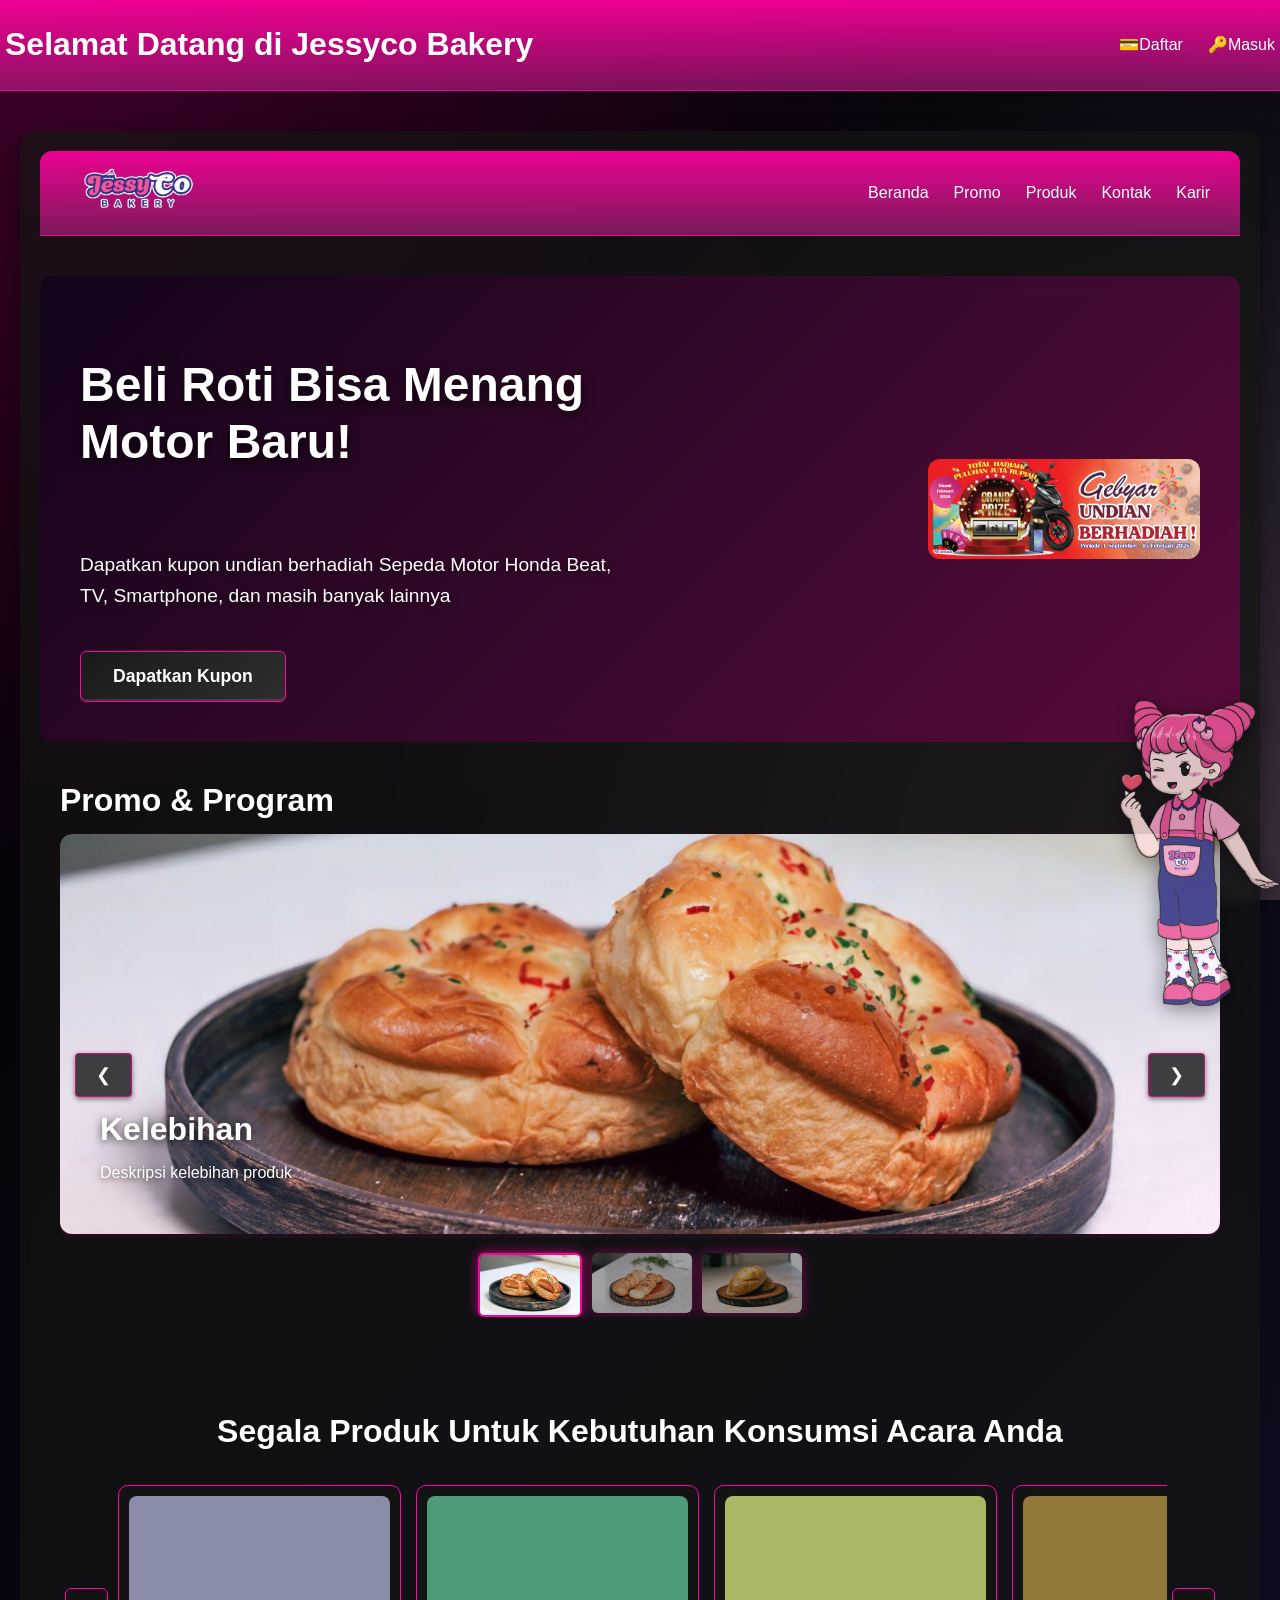
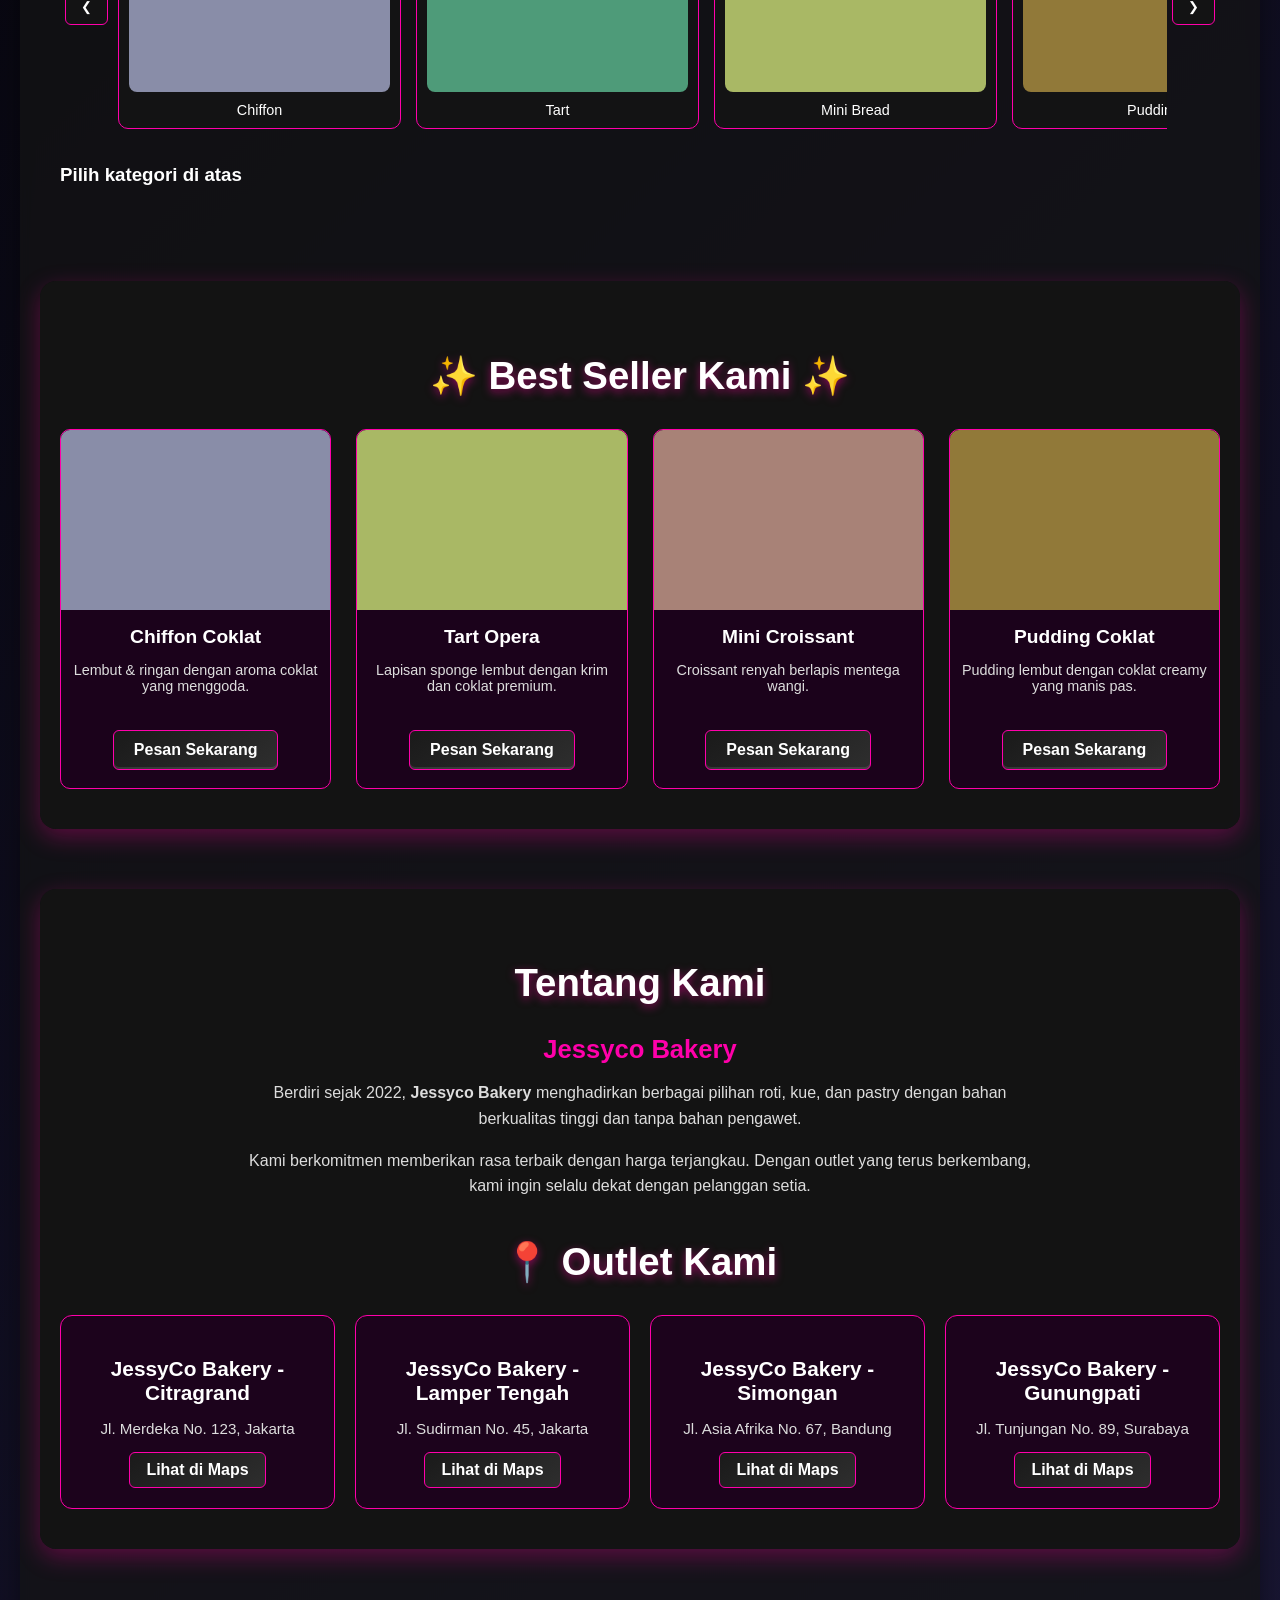
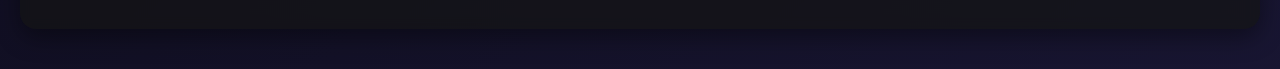
<file: index.html>
<!DOCTYPE html>
<html lang="id">
<head>
  <meta charset="UTF-8">
  <meta name="viewport" content="width=device-width, initial-scale=1.0">
  <title>Jessyco Bakery | Toko Roti No.1 di Semarang</title>
  <meta name="description" content="Jessyco Bakery menjual roti, kue, tart, dan snack segar. Dapatkan promo menarik dan kesempatan memenangkan hadiah motor baru.">
  <meta property="og:title" content="Jessyco Bakery | Roti & Kue Segar">
  <meta property="og:description" content="Beli roti bisa menang motor baru! Cek promo terbaru di Jessyco Bakery.">
  <meta property="og:image" content="https://jessycobakery.com/img/logo.png">
  <link rel="stylesheet" href="indexstyles.css">
  <script src="index.js" defer></script>
</head>
<body>
    <!-- welomce dan login -->
  <div class="welcomebar">
    <h1>Selamat Datang di Jessyco Bakery</h1>
    <ul class="login" id="login">
      <li><a href="#">💳Daftar</a></li>
      <li><a href="#">🔑Masuk</a></li>
    </ul>
  </div>

  <!-- Navbar -->
  <div class="main-container">
      <!-- Navbar -->
  <nav class="navbar">
    <div class="logo"><img src="logo.png" alt="Logo Jessyco Bakery"></div>
    <button class="navitoggle" onclick="toggleMenu()">☰</button>
    <ul class="menu" id="menu">
      <li><a href="index.html">Beranda</a></li>
      <li><a href="#">Promo</a></li>
      <li><a href="produk.html">Produk</a></li>
      <li><a href="#">Kontak</a></li>
      <li><a href="#">Karir</a></li>
    </ul>
  </nav>
      <!-- Hero Section -->
      <section class="hero">
        
      <!-- Background overlay -->
        <div class="hero-overlay"></div>

        <div class="hero-content">
        <!-- Teks Hero -->
            <div class="herotexts">
                <h1 class="judulhero">Beli Roti Bisa Menang Motor Baru!</h1>
                <p class="deskripsihero">
                Dapatkan kupon undian berhadiah Sepeda Motor Honda Beat,<br>
                TV, Smartphone, dan masih banyak lainnya
                </p>
          <button class="steam-button">Dapatkan Kupon</button>
        </div>

        <!-- Video Lokal -->
        <div class="heromedia">
          <video class="hero-video" autoplay muted loop playsinline poster="herobg.png" aria-hidden="true">
            <source src="hero video.mp4" type="video/mp4">
            Browser kamu tidak mendukung video.
          </video>
        </div>
      </div>
      </section>
          <!--
          <div class="heromedia">
            <blockquote class="instagram-media"
              data-instgrm-permalink="https://www.instagram.com/reel/DOp31PXEgkK/?igsh=MTlpdTNzMHVnY2tjbw=="
              data-instgrm-version="14"
              style="max-width: 540px; min-width: 325px; margin:auto;">
            </blockquote>
            <script async src="//www.instagram.com/embed.js"></script>
          </div>
      -->
      
      </section>

        <!-- Slider Versi 2: Blur + Pink Glow -->
        <section class="slider-section">
        <div class="slider-wrapper">
          <h2 class="slider-title">Promo & Program</h2>

          <div class="slider-container">
            <div class="slider">
              <div class="slide">
                <img src="slide1.png" alt="Kelebihan">
                <div class="slide-text">
                  <h2>Kelebihan</h2>
                  <p>Deskripsi kelebihan produk</p>
                </div>
              </div>
              <div class="slide">
                <img src="slide2.png" alt="Promo">
                <div class="slide-text">
                  <h2>Promo</h2>
                  <p>Deskripsi promo terbaru</p>
                </div>
              </div>
              <div class="slide">
                <img src="slide3.png" alt="Produk Baru">
                <div class="slide-text">
                  <h2>Produk Baru</h2>
                  <p>Deskripsi produk terbaru</p>
                </div>
              </div>
            </div>

            <!-- Tombol navigasi -->
            <button class="prev">&#10094;</button>
            <button class="next">&#10095;</button>

            <!-- Thumbnails -->
            <div class="thumbnails">
              <img class="thumb active" src="slide1.png" alt="">
              <img class="thumb" src="slide2.png" alt="">
              <img class="thumb" src="slide3.png" alt="">
            </div>
          </div>
        </div>
      </section>


      <section class="category-section">
        <h2>Segala Produk Untuk Kebutuhan Konsumsi Acara Anda</h2>
        
        <!-- Carousel Kategori -->
        <div class="category-carousel">
          <button class="cat-prev">&#10094;</button>
          <div class="category-track">
            <div class="category-card" data-category="chiffon">
              <img src="img/chiffon.jpg" alt="Chiffon">
              <p>Chiffon</p>
            </div>
            <div class="category-card" data-category="tart">
              <img src="img/tart.jpg" alt="Tart">
              <p>Tart</p>
            </div>
            <div class="category-card" data-category="mini-bread">
              <img src="img/mini-bread.jpg" alt="Mini Bread">
              <p>Mini Bread</p>
            </div>
            <div class="category-card" data-category="pudding">
              <img src="img/pudding.jpg" alt="Pudding">
              <p>Pudding</p>
            </div>
            <div class="category-card" data-category="pastry">
              <img src="img/pastry.jpg" alt="Pastry">
              <p>Pastry</p>
            </div>
            <div class="category-card" data-category="cookies">
              <img src="img/cookies.jpg" alt="Cookies">
              <p>Cookies</p>
            </div>
            <div class="category-card" data-category="snack-box">
              <img src="img/snack-box.jpg" alt="Snack Box">
              <p>Snack Box</p>
            </div>
            <div class="category-card" data-category="roti-besar">
              <img src="img/roti-besar.jpg" alt="Roti Besar">
              <p>Roti Besar</p>
            </div>
            <div class="category-card" data-category="normal-bread">
              <img src="img/normal-bread.jpg" alt="Normal Bread">
              <p>Normal Bread</p>
            </div>
            <div class="category-card" data-category="jajan-pasar">
              <img src="img/jajan-pasar.jpg" alt="Jajan Pasar">
              <p>Jajan Pasar</p>
            </div>
            <div class="category-card" data-category="roti-tawar">
              <img src="img/roti-tawar.jpg" alt="Roti Tawar">
              <p>Roti Tawar</p>
            </div>
            <div class="category-card" data-category="nasi-box">
              <img src="img/nasi-box.jpg" alt="Nasi Box">
              <p>Nasi Box</p>
            </div>
          </div>
          <button class="cat-next">&#10095;</button>
        </div>

        <!-- Produk Preview -->
        <div class="category-products">
          <h3 id="category-title">Pilih kategori di atas</h3>
          <div class="product-grid" id="product-list"></div>
          <a href="#" class="more-btn" id="see-more" style="display:none;">Lihat Selengkapnya</a>
        </div>
      </section>

<!-- ===== BEST SELLER SECTION ===== -->
      <section class="best-seller-section main-container">
        <h2 class="section-title">✨ Best Seller Kami ✨</h2>

        <div class="best-seller-grid">
          <!-- Produk 1 -->
          <div class="best-seller-card">
            <img src="img/chiffon1.jpg" alt="Chiffon Coklat">
            <h3>Chiffon Coklat</h3>
            <p>Lembut & ringan dengan aroma coklat yang menggoda.</p>
            <a href="https://wa.me/6281333068788?text=Halo%20Jessyco!%20Saya%20ingin%20memesan%20Chiffon%20Coklat"
              target="_blank" class="order-btn">Pesan Sekarang</a>
          </div>

          <!-- Produk 2 -->
          <div class="best-seller-card">
            <img src="img/tart1.jpg" alt="Tart Opera">
            <h3>Tart Opera</h3>
            <p>Lapisan sponge lembut dengan krim dan coklat premium.</p>
            <a href="https://wa.me/6281333068788?text=Halo%20Jessyco!%20Saya%20ingin%20memesan%20Tart%20Opera"
              target="_blank" class="order-btn">Pesan Sekarang</a>
          </div>

          <!-- Produk 3 -->
          <div class="best-seller-card">
            <img src="img/mini1.jpg" alt="Mini Croissant">
            <h3>Mini Croissant</h3>
            <p>Croissant renyah berlapis mentega wangi.</p>
            <a href="https://wa.me/6281333068788?text=Halo%20Jessyco!%20Saya%20ingin%20memesan%20Mini%20Croissant"
              target="_blank" class="order-btn">Pesan Sekarang</a>
          </div>

          <!-- Produk 4 -->
          <div class="best-seller-card">
            <img src="img/pudding1.jpg" alt="Pudding Coklat">
            <h3>Pudding Coklat</h3>
            <p>Pudding lembut dengan coklat creamy yang manis pas.</p>
            <a href="https://wa.me/6281333068788?text=Halo%20Jessyco!%20Saya%20ingin%20memesan%20Pudding%20Coklat"
              target="_blank" class="order-btn">Pesan Sekarang</a>
          </div>
        </div>
      </section>

      <!-- ===== TENTANG KAMI & OUTLET ===== -->
      <section class="about-outlet-section main-container">
        <h2 class="section-title">Tentang Kami</h2>
        <div class="about-text">
          <h3>Jessyco Bakery</h3>
          <p>
            Berdiri sejak 2022, <strong>Jessyco Bakery</strong> menghadirkan berbagai pilihan roti, kue, 
            dan pastry dengan bahan berkualitas tinggi dan tanpa bahan pengawet.
          </p>
          <p>
            Kami berkomitmen memberikan rasa terbaik dengan harga terjangkau. Dengan outlet yang terus 
            berkembang, kami ingin selalu dekat dengan pelanggan setia.
          </p>
        </div>

        <h2 class="section-title">📍 Outlet Kami</h2>
        <div class="outlet-grid">
          <div class="outlet-card">
            <h3>JessyCo Bakery - Citragrand</h3>
            <p>Jl. Merdeka No. 123, Jakarta</p>
            <a href="https://goo.gl/maps/xxxx" target="_blank" class="map-btn">Lihat di Maps</a>
          </div>

          <div class="outlet-card">
            <h3>JessyCo Bakery - Lamper Tengah</h3>
            <p>Jl. Sudirman No. 45, Jakarta</p>
            <a href="https://goo.gl/maps/xxxx" target="_blank" class="map-btn">Lihat di Maps</a>
          </div>

          <div class="outlet-card">
            <h3>JessyCo Bakery - Simongan</h3>
            <p>Jl. Asia Afrika No. 67, Bandung</p>
            <a href="https://goo.gl/maps/xxxx" target="_blank" class="map-btn">Lihat di Maps</a>
          </div>

          <div class="outlet-card">
            <h3>JessyCo Bakery - Gunungpati</h3>
            <p>Jl. Tunjungan No. 89, Surabaya</p>
            <a href="https://goo.gl/maps/xxxx" target="_blank" class="map-btn">Lihat di Maps</a>
          </div>
        </div>
      </section>




  </div>
    <!-- Mascot di pojok body -->
  <div class="mascot-corner">
    <img src="img/mascot2.png" alt="Mascot JessyCo Pose 2">
  </div>  


</body>
</html>
</file>
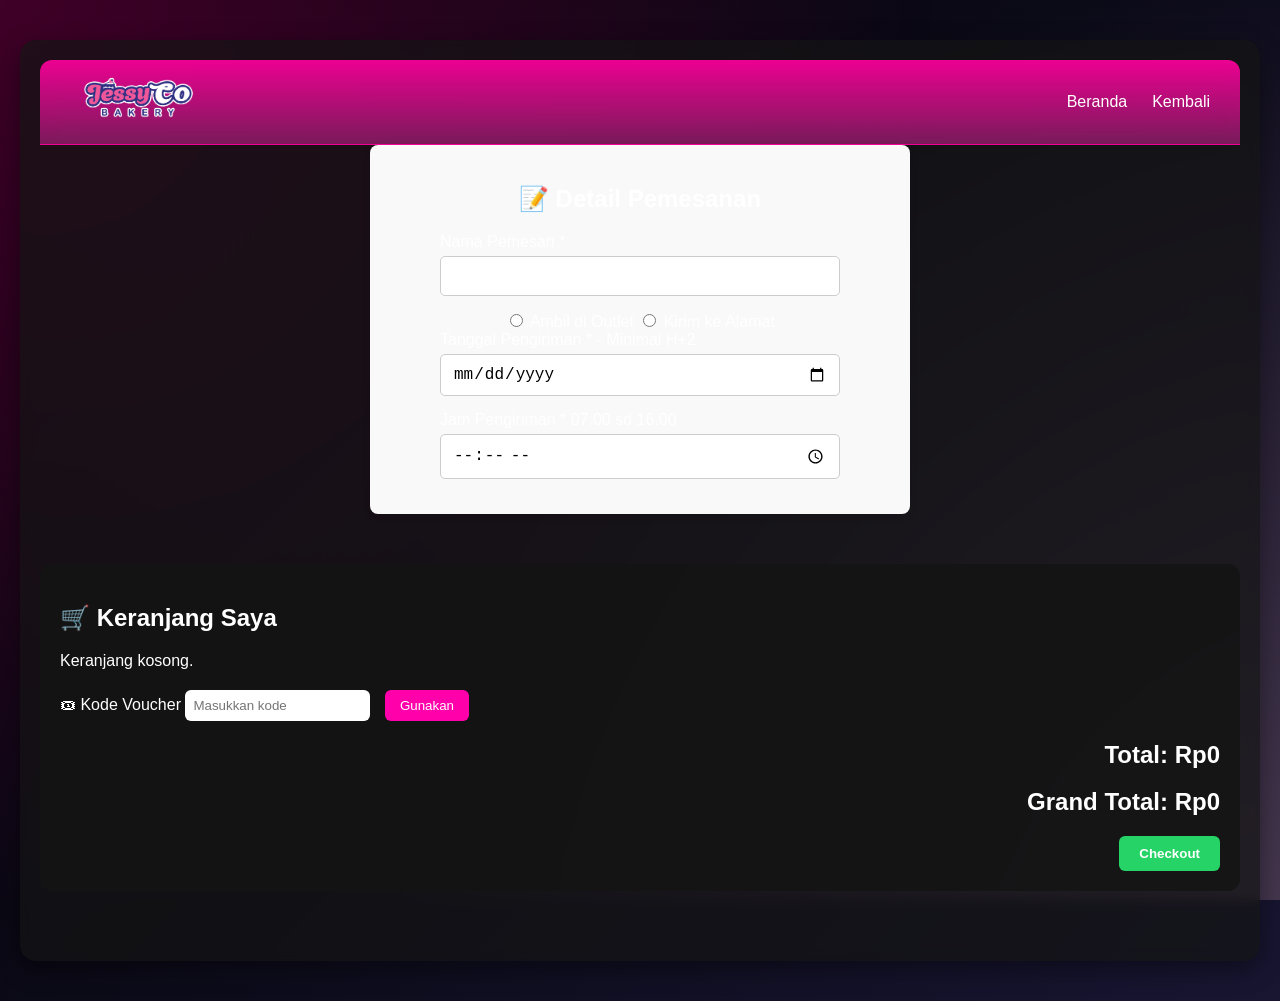
<file: keranjang.html>
<!DOCTYPE html>
<html lang="id">
<head>
  <meta charset="UTF-8">
  <meta name="viewport" content="width=device-width, initial-scale=1.0">
  <title>Keranjang Saya</title>
  <link rel="stylesheet" href="cartstyles.css">
</head>
<body>
  <div class="main-container">

    <nav class="navbar">
      <div class="logo"><img src="logo.png" alt="Logo"></div>
      <ul class="menu">
        <li><a href="index.html">Beranda</a></li>
        <li><a href="produk.html">Kembali</a></li>
      </ul>
    </nav>

    <section class="order-form">
      <h2>📝 Detail Pemesanan</h2>

      <div class="form-field">
        <label for="customer-name">Nama Pemesan *</label>
        <input type="text" id="customer-name" required>
      </div>

      <div class="delivery-method">
        <label><input type="radio" name="method" value="outlet"> Ambil di Outlet</label>
        <label><input type="radio" name="method" value="delivery"> Kirim ke Alamat</label>
      </div>

      <div class="form-field" id="outlet-wrapper" style="display:none;">
        <label for="outlet-dropdown">Pilih Outlet:</label>
        <select id="outlet-dropdown">
          <option value="">-- Pilih Outlet --</option>
        </select>
      </div>

      <div class="form-field" id="address-input" style="display:none;">
        <label for="delivery-address">Alamat Pengiriman</label>
        <textarea id="delivery-address" rows="3"></textarea>
      </div>

      <div class="form-field">
        <label for="delivery-date">Tanggal Pengiriman * - Minimal H+2</label>
        <input type="date" id="delivery-date" required>
      </div>

      <div class="form-field">
        <label for="delivery-time">Jam Pengiriman * 07.00 sd 16.00</label>
        <input type="time" id="delivery-time" required>
      </div>
    </section>


    <section class="cart-section">
      <h1>🛒 Keranjang Saya</h1>
      <div id="cart-items"></div>
        <div class="voucher-section">
        <label>🎟 Kode Voucher</label>
        <input type="text" id="voucher-code" placeholder="Masukkan kode">
        <button id="apply-voucher">Gunakan</button>
        <p id="voucher-msg"></p>
      </div>
      <div class="cart-total">
        <h2>Total: Rp<span id="original-price">0</span></h2>
        <p id="discount-info" style="display:none; color:#ffb6f9; margin:5px 0;"></p>
        <h2>Grand Total: Rp<span id="total-price">0</span></h2>
        <button id="checkout-btn">Checkout</button>
      </div>


    </section>
  </div>

  <script src="cart.js"></script>
</body>
</html>
</file>
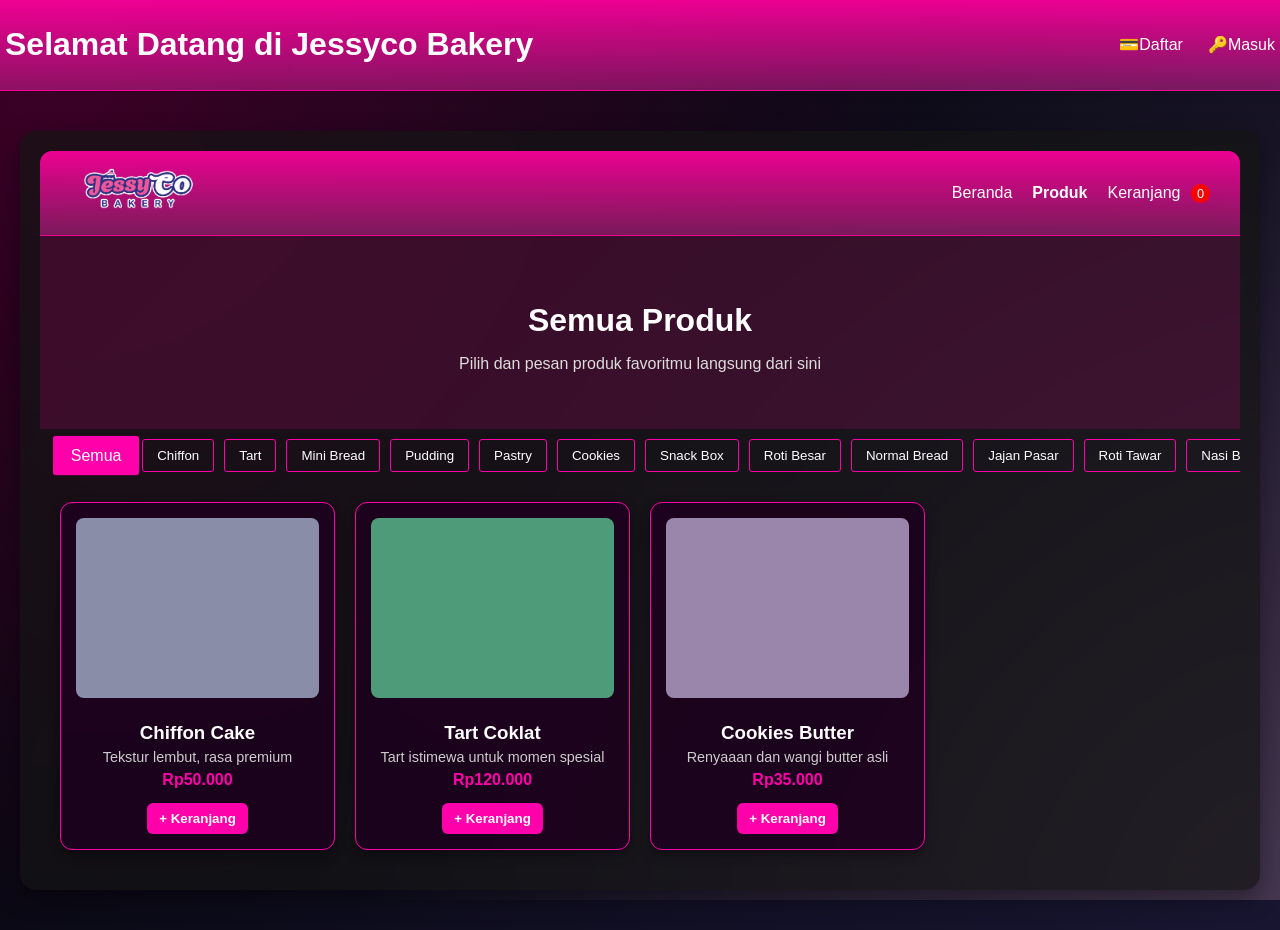
<file: produk.html>
<!DOCTYPE html>
<html lang="id">
<head>
  <meta charset="UTF-8">
  <meta name="viewport" content="width=device-width, initial-scale=1.0">
  <title>Jessyco Bakery | Produk</title>
  <link rel="stylesheet" href="productstyles.css">
</head>
<body>
  <div class="welcomebar">
    <h1>Selamat Datang di Jessyco Bakery</h1>
    <ul class="login" id="login">
      <li><a href="#">💳Daftar</a></li>
      <li><a href="#">🔑Masuk</a></li>
    </ul>
  </div>
  

  <div class="main-container">
      <!-- Navbar -->
    <nav class="navbar">
      <div class="logo">
        <img src="logo.png" alt="Jessyco Logo">
      </div>
      <ul class="menu">
        <li><a href="index.html">Beranda</a></li>
        <li><a href="produk.html" class="active">Produk</a></li>
        <li>
          <a href="keranjang.html">Keranjang
            <span id="cart-badge" class="cart-badge">0</span>
          </a>
        </li>
      </ul>
    </nav>

      <!-- Hero Banner -->
    <section class="product-hero">
      <h1>Semua Produk</h1>
      <p>Pilih dan pesan produk favoritmu langsung dari sini</p>
    </section>

    <div class="category-filter">
      <button class="filter-btn active" data-category="all">Semua</button>
      <button class="filter-btn" data-category="chiffon">Chiffon</button>
      <button class="filter-btn" data-category="tart">Tart</button>
      <button class="filter-btn" data-category="mini-bread">Mini Bread</button>
      <button class="filter-btn" data-category="pudding">Pudding</button>
      <button class="filter-btn" data-category="pastry">Pastry</button>
      <button class="filter-btn" data-category="cookies">Cookies</button>
      <button class="filter-btn" data-category="snack-box">Snack Box</button>
      <button class="filter-btn" data-category="roti-besar">Roti Besar</button>
      <button class="filter-btn" data-category="normal-bread">Normal Bread</button>
      <button class="filter-btn" data-category="jajan-pasar">Jajan Pasar</button>
      <button class="filter-btn" data-category="roti-tawar">Roti Tawar</button>
      <button class="filter-btn" data-category="nasi-box">Nasi Box</button>
    </div>

    <!-- Grid Produk -->
<section class="product-grid">
    <!-- Contoh produk -->
    <div class="product-card" data-category="chiffon">
      <img src="img/chiffon.jpg" alt="Chiffon">
      <h3>Chiffon Cake</h3>
      <p>Tekstur lembut, rasa premium</p>
      <p class="price">Rp50.000</p>
      <button class="add-cart-btn" data-name="Chiffon Cake" data-price="50000" data-img="img/chiffon.jpg">+ Keranjang</button>
    </div>

    <div class="product-card" data-category="tart">
      <img src="img/tart.jpg" alt="Tart">
      <h3>Tart Coklat</h3>
      <p>Tart istimewa untuk momen spesial</p>
      <p class="price">Rp120.000</p>
      <button class="add-cart-btn" data-name="Tart Coklat" data-price="120000" data-img="img/tart.jpg">+ Keranjang</button>
    </div>

    <div class="product-card" data-category="cookies">
      <img src="img/cookies.jpg" alt="Cookies">
      <h3>Cookies Butter</h3>
      <p>Renyaaan dan wangi butter asli</p>
      <p class="price">Rp35.000</p>
      <button class="add-cart-btn" data-name="Cookies Butter" data-price="35000" data-img="img/cookies.jpg">+ Keranjang</button>
    </div>
  </section>

  
  </div>
      <!-- Floating Cart Bar -->
  <div id="floating-cart">
     <span id="floating-info">0 item | Rp0</span>
     <button id="view-cart-btn">Cek Keranjang</button>
  </div>


  <script src="product.js"></script>
</body>
</html>
</file>
<file: indexstyles.css>
/* ===== Body ===== */


body {
  font-family: Arial, Helvetica, sans-serif;
  margin: 0;
  padding: 0;
  color: #fff;
  background: linear-gradient(135deg, #000000, #302b63, #24243e);
  background-size: 400% 400%;
  animation: gradientFlow 18s ease infinite;
}

/* Mascot pojok body (floating dekorasi) */
.mascot-corner {
  position: fixed;
  bottom: -110px;
  right: 0;
  width: 160px;
  z-index: 5;
  opacity: 0.85;
  pointer-events: none; /* supaya tidak ganggu klik */
}

.mascot-corner img {
  width: 100%;
  height: auto;
  filter: drop-shadow(0 4px 10px rgba(0,0,0,0.5));
}

/* Responsif mobile */
@media (max-width: 768px) {
  .mascot-hero {
    display: none; /* sembunyikan di layar kecil biar nggak sempit */
  }
  .mascot-corner {
    width: 100px;
    opacity: 0.7;
  }
}


.main-container {
  max-width: 1200px;   /* sama seperti hero */
  margin: 40px auto;   /* biar center */
  padding: 20px;
  border-radius: 16px;
  background: rgba(20, 20, 20, 0.7); /* semi transparan gelap */
  backdrop-filter: blur(6px);        /* glossy */
  box-shadow: 0 8px 25px rgba(0,0,0,0.4);
  z-index: 1;
  position: relative;
}


/* Animasi bergerak halus */
@keyframes gradientFlow {
  0% { background-position: 0% 50%; }
  50% { background-position: 100% 50%; }
  100% { background-position: 0% 50%; }
}

/* Tambahan glossy overlay */
body::before {
  content: "";
  position: fixed;
  top: 0; left: 0; right: 0; bottom: 0;
  background: radial-gradient(circle at top left, rgba(255,0,157,0.25), transparent 60%),
              radial-gradient(circle at bottom right, rgba(255,192,203,0.2), transparent 60%);
  pointer-events: none;
  z-index: 0;
}

/* ===== welcome dan login ===== */

.welcomebar {
  display: flex;
  justify-content: space-between;
  align-items: center;
  background: linear-gradient(0deg, rgba(235,37,169,0.47), rgba(255,0,157,0.92));
  backdrop-filter: blur(12px);
  padding: 5px;
  position: relative;
  top: 0;
  border-bottom: 1px solid rgba(255,0,157,0.3);
}

.login {
  list-style: none;
  display: flex;
  gap: 25px;
  margin:0; padding:0;
}

.login li a {
  color:white;
  text-decoration:none;
  font-weight:500;
  font-size:16px;
}

.login li a:hover {
  font-weight:700;
  color:#ff00aa;
}

/* ===== Navbar ===== */
.navbar {
  display: flex;
  justify-content: space-between;
  align-items: center;
  background: linear-gradient(0deg, rgba(235,37,169,0.47), rgba(255,0,157,0.92));
  backdrop-filter: blur(12px);
  padding: 15px 30px;
  position: sticky;
  top: 0;
  z-index: 1000;
  border-bottom: 1px solid rgba(255,0,157,0.3);
  border-top-left-radius: 12px;
  border-top-right-radius: 12px;
}

.logo img { height: 50px; }

.menu {
  list-style: none;
  display: flex;
  gap: 25px;
  margin:0; padding:0;
}

.menu li a {
  color:white;
  text-decoration:none;
  font-weight:500;
  font-size:16px;
}

.menu li a:hover {
  font-weight:700;
  color:#ff00aa;
}

/* Hamburger */
.navitoggle {
  display:none;
  font-size:28px;
  background:none;
  border:none;
  color:white;
  cursor:pointer;
}

@media (max-width:768px){
  .menu {
    display:none;
    flex-direction:column;
    background: rgba(82,83,85,0.95);
    position:absolute;
    top:70px;
    right:20px;
    padding:15px;
    border-radius:8px;
  }
  .menu.show { display:flex; }
  .navitoggle { display:block; }
}

/* ===== Hero ===== */
/* Hero Section */
.hero {
  position: relative;
  max-width: 1200px;
  margin: 40px auto;
  border-radius: 12px;
  overflow: hidden;
  color: #fff;
  z-index: 10;
  padding: 40px;
  background: #111; /* fallback warna gelap */
}

/* Overlay dark glossy pink */
.hero-overlay {
  position: absolute;
  top:0; left:0; right:0; bottom:0;
  background: linear-gradient(135deg, rgba(20,0,30,0.7), rgba(255,0,157,0.3));
  backdrop-filter: blur(8px);
  z-index: 1;
  border-radius: 12px;
}

/* Hero content flex */
.hero-content {
  position: relative;
  display: flex;
  align-items: center;
  justify-content: space-between;
  gap: 30px;
  z-index: 2;
}

/* Hero Texts */
.herotexts {
  flex: 1;
  display: flex;
  flex-direction: column;
  align-items: flex-start;
  text-align: left;
  gap: 20px;
}

.judulhero {
  font-size: 3rem;
  font-weight: 700;
  text-shadow: 0 4px 12px rgba(0,0,0,0.7);
  line-height: 1.2;
}

.deskripsihero {
  font-size: 1.2rem;
  line-height: 1.6;
  text-shadow: 0 2px 8px rgba(0,0,0,0.6);
}

/* Button Steam-style */
.steam-button {
  padding: 14px 32px;
  background: linear-gradient(145deg, #1a1a1a, #2e2e2e);
  color: #fff;
  font-weight: bold;
  font-size: 1.1rem;
  border: 1px solid #ff00aa;
  border-radius: 6px;
  cursor: pointer;
  box-shadow: inset 0 -2px 0 rgba(255,255,255,0.1);
  transition: 0.3s;
}

.steam-button:hover {
  background: linear-gradient(145deg, #2e2e2e, #1a1a1a);
  color: #ff00aa;
  box-shadow: 0 0 12px rgba(255,0,157,0.7);
}

/* Hero Media / Video */
.heromedia {
  flex: 1;
  display: flex;
  justify-content: flex-end;
  align-items: center;
  max-height: 400px;  /* tinggi maksimum kontainer */
}

.hero-video {
  width: 50%;
  height: 50%;
  object-fit: contain;  /* tampil seluruh video tanpa crop */
  border-radius: 12px;
}

/* Responsif */
@media(max-width: 1024px){
  .hero-content {
    display: flex;
    flex-direction: column;
    align-items: center;
    text-align: center;
    justify-content: space-between;
    gap: 30px;
    position: relative;
  }
  .herotexts {
    flex: 1;
    display: flex;
    flex-direction: column;
    align-items: flex-start;
    text-align: left;
  }
  .judulhero { font-size: 2.2rem; }
  .deskripsihero { font-size: 1rem; }
  .steam-button { padding: 12px 24px; font-size: 1rem; }
  .heromedia {
    flex: 1;
    display: flex;
    justify-content: flex-end;
    align-items: center;
    max-height: 500px;
  }
  .hero-video {
    flex: 1;
    display: flex;
    justify-content: flex-end;
    align-items: center;
    max-height: 500px;
  }
}


/* ===== Slider ===== */
/* Wrapper dan judul slider */
.slider-wrapper {
  max-width: 1200px;
  margin: 0 auto;
  padding: 0 20px;
}

.slider-title {
  text-align: left;
  color: #fff;
  font-size: 2rem;
  margin-bottom: 15px;
}

/* Slider Container */
.slider-container {
  position: relative;
  width: 100%;
  overflow: hidden;
  border-radius: 12px;
}

/* Slider Track */
.slider {
  display: flex;
  transition: transform 0.6s ease-in-out;
}

/* Slide */
.slide {
  min-width: 100%;
  position: relative;
  
}

.slide img {
  width: 100%;
  height: 400px;
  object-fit: cover;
  border-radius: 12px;
}

/* Overlay dark glossy pink */
.slide::after {
  content: "";
  position: absolute;
  top:0; left:0; right:0; bottom:0;
  background: linear-gradient(rgba(20, 0, 20, 0.089), rgba(255, 0, 157, 0.062));
  border-radius:12px;
  z-index:1;
  
}

/* Teks di atas overlay */
.slide-text {
  position: absolute;
  bottom: 40px;
  left: 40px;
  color: #fff;
  z-index: 2;
  text-align: left;
}

.slide-text h2 {
  font-size: 2rem;
  margin-bottom: 10px;
  text-shadow: 0 2px 8px rgba(0,0,0,0.7);
}

.slide-text p {
  font-size: 1rem;
  text-shadow: 0 2px 6px rgba(0,0,0,0.6);
}

/* Tombol slider ala Steam */
.prev, .next {
  position: absolute;
  top: 50%;
  transform: translateY(-50%);
  background: rgba(20,20,20,0.8);
  color: #fff;
  border: 1px solid rgba(255,0,157,0.7);
  padding: 10px 20px;
  cursor: pointer;
  border-radius: 4px;
  font-size: 18px;
  z-index: 10;
  box-shadow: 0 2px 5px rgba(0,0,0,0.5);
  transition: 0.3s;
}

.prev:hover, .next:hover {
  background: rgba(30,0,30,0.95);
  color: #ff00aa;
  border-color: #ff00aa;
  box-shadow: 0 4px 10px rgba(255,0,157,0.6);
}

.prev { left: 15px; }
.next { right: 15px; }

/* Thumbnails */
.thumbnails {
  display: flex;
  justify-content: center;
  gap: 10px;
  margin-top: 15px;
}

.thumb {
  width: 100px;
  height: 60px;
  object-fit: cover;
  border-radius: 6px;
  opacity: 0.6;
  cursor: pointer;
  transition: 0.3s;
  box-shadow: 0 0 12px rgba(255,0,157,0.7);
}

.thumb.active, .thumb:hover {
  opacity: 1;
  border: 2px solid #ff009d;
  box-shadow: 0 0 12px rgba(255,0,157,0.7);
}

/* Responsif */
@media(max-width:768px){
  .slide img{ height: 300px; }
  .slide-text{ bottom: 20px; left: 15px; }
  .slide-text h2{ font-size: 1.5rem; }
  .slide-text p{ font-size: 0.9rem; }
  .prev, .next{ padding: 8px 16px; font-size:16px; }
  .thumb{ width: 70px; height: 45px; }
}



/* CATEGORY SECTIONS */

.category-section {
  max-width: 1200px;
  margin: 50px auto;
  padding: 20px;
  color: #fff;
  text-align: center;
}

.category-section h2 {
  font-size: 2rem;
  margin-bottom: 30px;
}

/* Carousel */
.category-carousel {
  position: relative;
  display: flex;
  align-items: center;
  margin-bottom: 30px;
  overflow: hidden;
}

.category-track {
  display: flex;
  gap: 15px;
  overflow: hidden;
  scroll-behavior: smooth;
  padding: 5px;
  cursor: grab;
  user-select: none;
}

.category-card {
  flex: 0 0 25%; /* selalu 4 item pas */
  max-width: 25%;
  background: rgba(20,20,20,0.8);
  border: 1px solid #ff00aa;
  border-radius: 10px;
  padding: 10px;
  cursor: pointer;
  text-align: center;
  transition: 0.3s;
  display: flex;
  flex-direction: column;
  justify-content: space-between;
}

.category-card img {
  width: 100%;
  aspect-ratio: 4 / 3; /* proporsional */
  object-fit: cover;
  border-radius: 8px;
  margin-bottom: 10px;
}

.category-card p {
  margin: 0;
  font-size: 0.9rem;
}

.category-card:hover {
  background: rgba(30,0,30,0.9);
  transform: translateY(-5px);
  box-shadow: 0 4px 12px rgba(255,0,157,0.5);
}

/* Highlight aktif */
.category-card.active {
  border: 2px solid #ff00aa;
  box-shadow: 0 0 15px rgba(255,0,157,0.8);
  transform: scale(1.05);
}

/* Tombol */
.cat-prev, .cat-next {
  background: rgba(20,20,20,0.8);
  border: 1px solid #ff00aa;
  color: #fff;
  padding: 10px 15px;
  cursor: pointer;
  border-radius: 6px;
  margin: 0 5px;
  transition: 0.3s;
  z-index: 2;
}

.cat-prev:hover, .cat-next:hover {
  background: #ff00aa;
  color: #fff;
}

/* Dragging effect */
.category-track.dragging {
  cursor: grabbing;
  scroll-behavior: auto;
}

/* Produk Preview */
.category-products {
  margin-top: 30px;
  text-align: left;
}

#category-title {
  margin-bottom: 15px;
}

.product-grid {
  display: grid;
  grid-template-columns: repeat(auto-fit, minmax(220px,1fr));
  gap: 20px;
}

.product-card {
  background: rgba(20,20,20,0.8);
  border: 1px solid #ff00aa;
  border-radius: 8px;
  padding: 10px;
  text-align: center;
  transition: 0.3s;
}

.product-card:hover {
  transform: translateY(-5px);
  box-shadow: 0 4px 12px rgba(255,0,157,0.6);
}

.product-card img {
  width: 100%;
  height: 150px;
  object-fit: cover;
  border-radius: 6px;
}

.more-btn {
  display: inline-block;
  margin-top: 15px;
  padding: 10px 20px;
  background: #1a1a1a;
  border: 1px solid #ff00aa;
  border-radius: 6px;
  color: #ffffff;
  text-decoration: none;
  font-weight: bold;
  transition: 0.3s;
  box-shadow: 0 4px 12px rgba(255,0,157,0.6);
}

.more-btn:hover {
  background: #ff00aa;
  color: #fff;
}

/* Responsif */
@media (max-width: 768px) {
  .category-card {
    flex: 0 0 25%;
    max-width: 25%;
    padding: 6px;
  }
  .category-card img {
    aspect-ratio: 1 / 1; /* kotak biar proporsional */
  }
  .category-card p {
    font-size: 0.8rem;
  }
}

/* ===== BEST SELLER SECTION ===== */
.best-seller-section {
  margin: 60px auto;
  padding: 40px 20px;
  border-radius: 16px;
  background: rgba(20, 20, 20, 0.8);
  backdrop-filter: blur(6px);
  box-shadow: 0 8px 25px rgba(255,0,157,0.3);
  text-align: center;
}

.section-title {
  font-size: 2.4rem;
  margin-bottom: 30px;
  color: #fff;
  text-shadow: 0 3px 8px rgba(255,0,157,0.5);
}

.best-seller-grid {
  display: grid;
  grid-template-columns: repeat(auto-fit, minmax(220px, 1fr));
  gap: 25px;
}

.best-seller-card {
  background: rgba(30, 0, 30, 0.85);
  border: 1px solid #ff00aa;
  border-radius: 10px;
  overflow: hidden;
  transition: transform 0.3s, box-shadow 0.3s;
  text-align: center;
}

.best-seller-card:hover {
  transform: translateY(-6px);
  box-shadow: 0 8px 20px rgba(255,0,157,0.5);
}

.best-seller-card img {
  width: 100%;
  height: 180px;
  object-fit: cover;
}

.best-seller-card h3 {
  font-size: 1.2rem;
  margin: 12px 0 6px;
  color: #fff;
}

.best-seller-card p {
  font-size: 0.9rem;
  padding: 0 10px 10px;
  color: #ddd;
}

.order-btn {
  display: inline-block;
  margin: 12px auto 18px;
  padding: 10px 20px;
  background: linear-gradient(145deg, #1a1a1a, #2e2e2e);
  border: 1px solid #ff00aa;
  color: #fff;
  font-weight: bold;
  border-radius: 6px;
  text-decoration: none;
  transition: 0.3s;
  box-shadow: inset 0 -2px 0 rgba(255,255,255,0.1);
}

.order-btn:hover {
  background: linear-gradient(145deg, #2e2e2e, #1a1a1a);
  color: #ff00aa;
  box-shadow: 0 0 12px rgba(255,0,157,0.7);
}

/* Responsif */
@media (max-width: 768px) {
  .section-title { font-size: 1.8rem; }
  .best-seller-card img { height: 150px; }
}


/* ===== ABOUT + OUTLET SECTION ===== */
.about-outlet-section {
  margin: 60px auto;
  padding: 40px 20px;
  border-radius: 16px;
  background: rgba(20, 20, 20, 0.85);
  backdrop-filter: blur(6px);
  box-shadow: 0 8px 25px rgba(255,0,157,0.3);
  text-align: center;
}

.about-text {
  max-width: 800px;
  margin: 0 auto 40px;
  color: #ddd;
  text-align: center;
}

.about-text h3 {
  font-size: 1.6rem;
  margin-bottom: 15px;
  color: #ff00aa;
}

.about-text p {
  font-size: 1rem;
  line-height: 1.6;
  margin-bottom: 12px;
}

/* Outlet grid */
.outlet-grid {
  display: grid;
  grid-template-columns: repeat(auto-fit, minmax(240px, 1fr));
  gap: 20px;
  margin-top: 30px;
}

.outlet-card {
  background: rgba(30, 0, 30, 0.85);
  border: 1px solid #ff00aa;
  border-radius: 12px;
  padding: 20px;
  text-align: center;
  transition: transform 0.3s, box-shadow 0.3s;
}

.outlet-card:hover {
  transform: translateY(-5px);
  box-shadow: 0 6px 18px rgba(255,0,157,0.5);
}

.outlet-card h3 {
  font-size: 1.3rem;
  margin-bottom: 10px;
  color: #fff;
}

.outlet-card p {
  font-size: 0.95rem;
  color: #ddd;
  margin-bottom: 15px;
}

.map-btn {
  display: inline-block;
  padding: 8px 16px;
  background: linear-gradient(145deg, #1a1a1a, #2e2e2e);
  border: 1px solid #ff00aa;
  color: #fff;
  font-weight: bold;
  border-radius: 6px;
  text-decoration: none;
  transition: 0.3s;
}

.map-btn:hover {
  background: linear-gradient(145deg, #2e2e2e, #1a1a1a);
  color: #ff00aa;
  box-shadow: 0 0 10px rgba(255,0,157,0.7);
}

/* Responsif */
@media (max-width: 768px) {
  .about-text { padding: 0 10px; }
  .section-title { font-size: 1.8rem; }
}
</file>
<file: cartstyles.css>
body {
  font-family: Arial, Helvetica, sans-serif;
  margin: 0;
  padding: 0;
  color: #fff;
  background: linear-gradient(135deg, #000000, #302b63, #24243e);
  background-size: 400% 400%;
  animation: gradientFlow 18s ease infinite;
}

@keyframes gradientMove {
  0% { background-position: 0% 50%; }
  50% { background-position: 100% 50%; }
  100% { background-position: 0% 50%; }
}

/* Animasi bergerak halus */
@keyframes gradientFlow {
  0% { background-position: 0% 50%; }
  50% { background-position: 100% 50%; }
  100% { background-position: 0% 50%; }
}

/* Tambahan glossy overlay */
body::before {
  content: "";
  position: fixed;
  top: 0; left: 0; right: 0; bottom: 0;
  background: radial-gradient(circle at top left, rgba(255,0,157,0.25), transparent 60%),
              radial-gradient(circle at bottom right, rgba(255,192,203,0.2), transparent 60%);
  pointer-events: none;
  z-index: 0;
}

.main-container {
  max-width: 1200px;   /* sama seperti hero */
  margin: 40px auto;   /* biar center */
  padding: 20px;
  border-radius: 16px;
  background: rgba(20, 20, 20, 0.7); /* semi transparan gelap */
  backdrop-filter: blur(6px);        /* glossy */
  box-shadow: 0 8px 25px rgba(0,0,0,0.4);
  z-index: 1;
  position: relative;
}


/* Navbar */
.navbar {
  display: flex;
  justify-content: space-between;
  align-items: center;
  background: linear-gradient(0deg, rgba(235,37,169,0.47), rgba(255,0,157,0.92));
  backdrop-filter: blur(12px);
  padding: 15px 30px;
  position: sticky;
  top: 0;
  z-index: 1000;
  border-bottom: 1px solid rgba(255,0,157,0.3);
  border-top-left-radius: 12px;
  border-top-right-radius: 12px;
}

.logo img { height: 50px; }

.menu {
  list-style: none;
  display: flex;
  gap: 25px;
  margin:0; padding:0;
}

.menu li a {
  color:white;
  text-decoration:none;
  font-weight:500;
  font-size:16px;
}

.menu li a:hover {
  font-weight:700;
  color:#ffffff;
}

/* Keranjang */
.cart-section {
  max-width: 1200px;
  margin: 50px auto;
  padding: 20px;
  background: rgba(20,20,20,0.85);
  border-radius: 12px;
  color: #fff;
}
#cart-items { margin: 20px 0; }

.cart-item {
  display: flex;
  align-items: center;
  justify-content: space-between;
  margin-bottom: 15px;
  background: rgba(30,0,30,0.85);
  padding: 10px;
  border-radius: 8px;
}
.cart-item img {
  width: 60px;
  height: 60px;
  object-fit: cover;
  border-radius: 6px;
  margin-right: 15px;
}
.cart-info {
  flex: 1;
  text-align: left;
}
.cart-actions button {
  background: #ff00aa;
  border: none;
  padding: 6px 12px;
  color: #fff;
  border-radius: 5px;
  cursor: pointer;
}
.cart-actions button:hover { background: #d4008d; }

/* Qty control */
.qty-control {
  display: flex;
  align-items: center;
  gap: 6px;
  margin-top: 6px;
}
.qty-control button {
  background: #ff00aa;
  border: none;
  color: #fff;
  font-size: 16px;
  width: 28px;
  height: 28px;
  border-radius: 50%;
  cursor: pointer;
  transition: 0.3s;
}
.qty-control button:hover { background: #d4008d; }
.qty-value {
  min-width: 24px;
  text-align: center;
  font-weight: bold;
}

.cart-total { text-align: right; margin-top: 20px; }
#checkout-btn {
  padding: 10px 20px;
  background: #25d366;
  border: none;
  border-radius: 6px;
  color: #fff;
  cursor: pointer;
  font-weight: bold;
}
#checkout-btn:hover { background: #1ebe5d; }

/* Form field container */
.order-form {
  padding: 20px;
  max-width: 500px;      /* lebar form */
  margin: 0 auto;        /* center form di page */
  background: #f9f9f9;
  border-radius: 8px;
  box-shadow: 0 2px 8px rgba(0,0,0,0.1);
  font-family: sans-serif;
  display: flex;
  flex-direction: column; /* semua anak vertical */
  align-items: center;    /* anak berada di tengah */
}

/* Field wrapper */
.form-field {
  display: flex;
  flex-direction: column;
  width: 100%;            /* ambil lebar penuh container */
  max-width: 400px;       /* tetap batasi max lebar input */
  margin-bottom: 15px;
}

/* Label tetap rata kiri */
.form-field label {
  align-self: flex-start;
  margin-bottom: 5px;
  font-weight: 500;
}

/* Semua input, select, textarea */
.form-field input,
.form-field select,
.form-field textarea {
  width: 100%;           /* kotak input penuh di dalam .form-field */
  padding: 10px 12px;
  font-size: 16px;
  border: 1px solid #ccc;
  border-radius: 5px;
  box-sizing: border-box;
  text-align: left;      /* teks di dalam input rata kiri */
}

.form-field input:focus,
.form-field select:focus,
.form-field textarea:focus {
  border-color: #ff00aa;
  outline: none;
}

.voucher-section {
  margin-top: 20px;
  text-align: left;
}

.voucher-section input {
  padding: 8px;
  border-radius: 6px;
  border: none;
  margin-right: 10px;
}

.voucher-section button {
  background: #ff00aa;
  border: none;
  padding: 8px 15px;
  color: #fff;
  border-radius: 6px;
  cursor: pointer;
}

.voucher-section button:hover {
  background: #d4008d;
}

#voucher-msg {
  margin-top: 10px;
  font-size: 0.9rem;
  color: #ffb6f9;
}
/* ===== RESPONSIVE ===== */
@media (max-width: 600px) {
  .order-form, .cart-section {
    max-width: 95%;
    padding: 15px;
  }

  .cart-item {
    flex-direction: column;
    align-items: flex-start;
  }

  .cart-actions {
    width: 100%;
    flex-direction: row;
    justify-content: space-between;
    margin-top: 10px;
  }

  .voucher-section input {
    width: 100%;
    margin-bottom: 10px;
  }

  .voucher-section button {
    width: 100%;
  }

  .delivery-method {
    flex-direction: column;
    gap: 10px;
  }
}
</file>
<file: productstyles.css>
body {
  font-family: Arial, Helvetica, sans-serif;
  margin: 0;
  padding: 0;
  color: #fff;
  background: linear-gradient(135deg, #000000, #302b63, #24243e);
  background-size: 400% 400%;
  animation: gradientFlow 18s ease infinite;
}

/* Tambahan glossy overlay */
body::before {
  content: "";
  position: fixed;
  top: 0; left: 0; right: 0; bottom: 0;
  background: radial-gradient(circle at top left, rgba(255,0,157,0.25), transparent 60%),
              radial-gradient(circle at bottom right, rgba(255,192,203,0.2), transparent 60%);
  pointer-events: none;
  z-index: 0;
}

.main-container {
  max-width: 1200px;   /* sama seperti hero */
  margin: 40px auto;   /* biar center */
  padding: 20px;
  border-radius: 16px;
  background: rgba(20, 20, 20, 0.7); /* semi transparan gelap */
  backdrop-filter: blur(6px);        /* glossy */
  box-shadow: 0 8px 25px rgba(0,0,0,0.4);
  z-index: 1;
  position: relative;
}

/* Animasi bergerak halus */
@keyframes gradientFlow {
  0% { background-position: 0% 50%; }
  50% { background-position: 100% 50%; }
  100% { background-position: 0% 50%; }
}

/* ===== welcome dan login ===== */

.welcomebar {
  display: flex;
  justify-content: space-between;
  align-items: center;
  background: linear-gradient(0deg, rgba(235,37,169,0.47), rgba(255,0,157,0.92));
  backdrop-filter: blur(12px);
  padding: 5px;
  position: relative;
  top: 0;
  border-bottom: 1px solid rgba(255,0,157,0.3);
}

.login {
  list-style: none;
  display: flex;
  gap: 25px;
  margin:0; padding:0;
}

.login li a {
  color:white;
  text-decoration:none;
  font-weight:500;
  font-size:16px;
}

.login li a:hover {
  font-weight:700;
  color:#ff00aa;
}

/* Navbar */
.navbar {
  display: flex;
  justify-content: space-between;
  align-items: center;
  background: linear-gradient(0deg, rgba(235,37,169,0.47), rgba(255,0,157,0.92));
  backdrop-filter: blur(12px);
  padding: 15px 30px;
  position: sticky;
  top: 0;
  z-index: 1000;
  border-bottom: 1px solid rgba(255,0,157,0.3);
  border-top-left-radius: 12px;
  border-top-right-radius: 12px;
}

.logo img { height: 50px; }

.menu {
  list-style: none;
  display: flex;
  gap: 20px;
  margin: 0;
  padding: 0;
}
.menu li a {
  color:white;
  text-decoration:none;
  font-weight:500;
  font-size:16px;
}

.menu li a:hover {
  font-weight:700;
  color:#ffffff;
}
.menu li a.active {
  font-weight: 700;
}

/* Badge Notif */
.cart-badge {
  background: red;
  color: white;
  font-size: 0.8rem;
  padding: 2px 6px;
  border-radius: 50%;
  margin-left: 6px;
  vertical-align: middle;
}

/* Hero Banner */
.product-hero {
  text-align: center;
  padding: 40px 20px;
  background: rgba(255, 0, 157, 0.15);
}
.product-hero h1 {
  font-size: 2rem;
  margin-bottom: 10px;
}
.product-hero p {
  color: #ddd;
}

/* Filter Kategori */
.category-filter {
  display: flex;
  gap: 10px;
  padding: 10px 20px;
  overflow-x: auto;
  white-space: nowrap;
  scrollbar-width: none; /* Firefox */
}
.category-filter::-webkit-scrollbar {
  display: none; /* Chrome, Safari */
}
.filter-btn {
  flex: 0 0 auto; /* biar tidak mengecil */
  padding: 8px 14px;
  border: 1px solid #ff00aa;
  background: transparent;
  color: #fff;
  border-radius: 3px;
  cursor: pointer;
  transition: 0.3s;
}
.filter-btn.active,
.filter-btn:hover {
  background: #ff00aa;
  color: #fff;
  scale: 1.2;
}

/* Grid Produk */
.product-grid {
  display: grid;
  grid-template-columns: repeat(auto-fill, minmax(220px, 1fr));
  gap: 20px;
  padding: 20px;
  max-width: 1200px;
  margin: auto;
}

/* Mobile: 2 kolom */
@media (max-width: 768px) {
  .product-grid {
    grid-template-columns: repeat(2, 1fr);
  }
  .product-card img {
    height: 140px; /* kecilkan sedikit agar proporsional di HP */
  }
}

.product-card {
  background: rgba(30, 0, 30, 0.85);
  border: 1px solid #ff00aa;
  border-radius: 12px;
  padding: 15px;
  text-align: center;
  box-shadow: 0 4px 12px rgba(0,0,0,0.4);
  transition: transform 0.2s, box-shadow 0.2s;
}
.product-card:hover {
  transform: translateY(-5px);
  box-shadow: 0 6px 16px rgba(255,0,157,0.4);
}
.product-card img {
  width: 100%;
  height: 180px;
  object-fit: cover;
  border-radius: 8px;
  margin-bottom: 10px;
}
.product-card h3 {
  margin: 10px 0 5px;
}
.product-card p {
  font-size: 0.9rem;
  color: #ccc;
  margin: 4px 0;
}
.product-card .price {
  font-size: 1rem;
  font-weight: bold;
  color: #ff00aa;
  margin-top: 6px;
}
.add-cart-btn {
  margin-top: 10px;
  padding: 8px 12px;
  background: #ff00aa;
  border: none;
  color: #fff;
  border-radius: 6px;
  cursor: pointer;
  font-weight: bold;
  transition: 0.3s;
}
.add-cart-btn:hover {
  background: #d4008d;
}

/* Floating Cart Bar */
#floating-cart {
  display: none;
  position: fixed;
  bottom: 20px;
  left: 50%;
  transform: translateX(-50%);
  background: rgba(30, 0, 30, 0.95);
  border: 1px solid #ff00aa;
  padding: 12px 20px;
  border-radius: 30px;
  color: #fff;
  display: flex;
  align-items: center;
  gap: 15px;
  box-shadow: 0 4px 12px rgba(0,0,0,0.4);
  z-index: 2000;
}
#floating-cart button {
  background: #ff00aa;
  border: none;
  color: #fff;
  padding: 8px 14px;
  border-radius: 20px;
  cursor: pointer;
  font-weight: bold;
}
#floating-cart button:hover {
  background: #d4008d;
}
</file>
